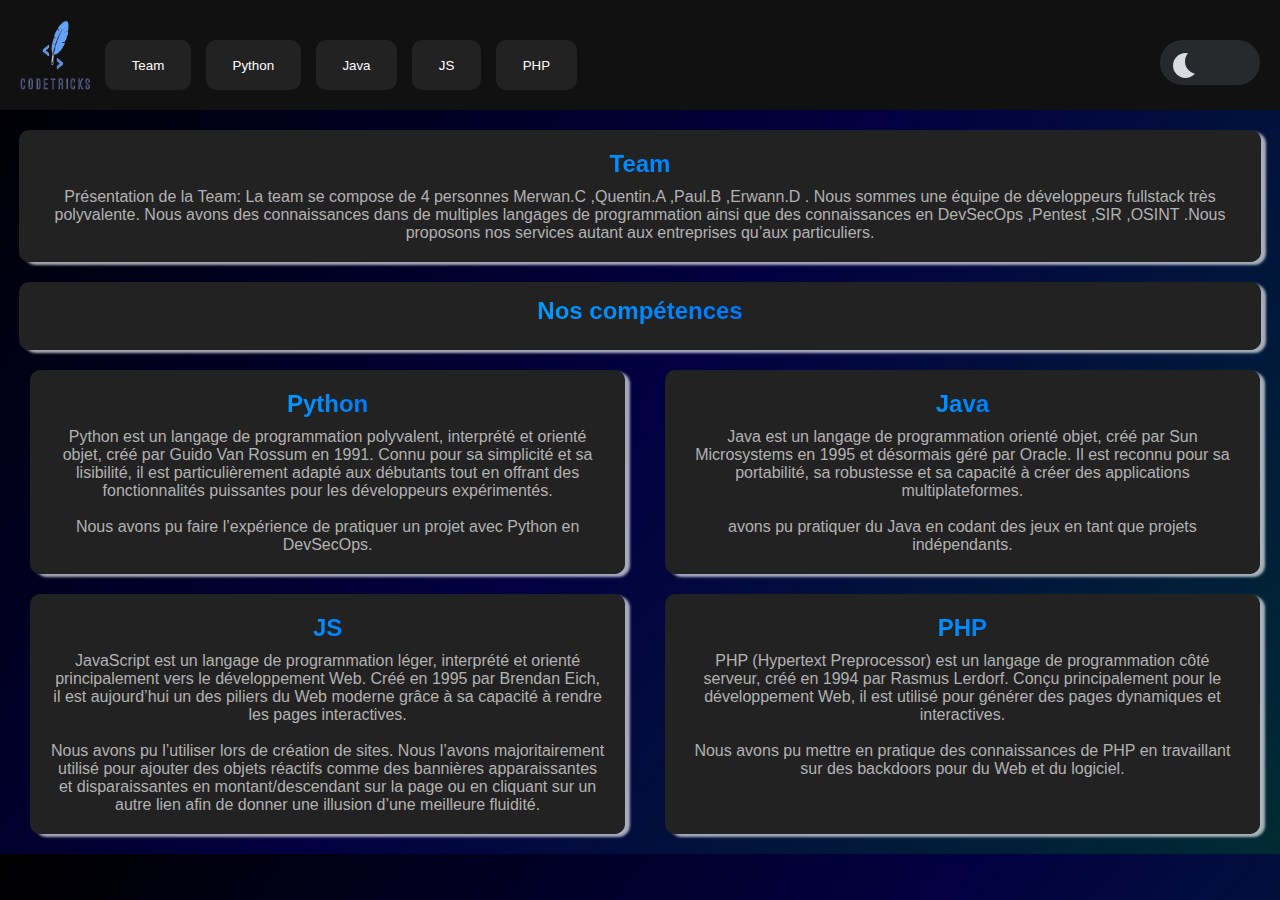
<file: index.html>
<!DOCTYPE html>
<html lang="fr">

<head>
  <meta charset="UTF-8">
  <link rel="stylesheet" type="text/css" href="Style/style.css">
  <script type="text/javascript" src="JS/dynamic.js" defer></script>
  <title>Webdev groupe 5</title>
  <link rel="shortcut icon" href="photos/logo1.png">
</head>

<body>
  <nav>
    <div class="nav">
      <img src="photos/logo2.png" alt="logo" style="width: 70px; height: 70px; margin-bottom: 20px;">
      <a class="nav-link" href="#team"><button class="button-nav" role="button" style="text-decoration: none; color: inherit;">Team</button></a>
      <a class="nav-link" href="#python"><button class="button-nav" role="button" style="text-decoration: none; color: inherit;">Python</button></a>
      <a class="nav-link" href="#java"><button class="button-nav" role="button" style="text-decoration: none; color: inherit;">Java</button></a>
      <a class="nav-link" href="#js"><button class="button-nav" role="button" style="text-decoration: none; color: inherit;">JS</button></a>
      <a class="nav-link" href="#php"><button class="button-nav" role="button" style="text-decoration: none; color: inherit;">PHP</button></a>
      <div class="nightmode-toggle">
          <label class="switch-label">
            <input type="checkbox" class="checkbox" id="lightmode" onchange="checklightmode()">
            <span class="slider"></span>
          </label>
      </div>
    </div>
  </nav>

  <div class="f-container">
    <a href="team/index.html" style="color: inherit;text-decoration: none;">
      <div class="container-Team">
        <h2 class="container" id="team">Team</h2>
        <p>Présentation de la Team: La team se compose de 4 personnes Merwan.C ,Quentin.A ,Paul.B ,Erwann.D . Nous sommes une équipe de développeurs fullstack très polyvalente. Nous avons des connaissances dans de multiples langages de programmation ainsi que des connaissances en DevSecOps ,Pentest ,SIR ,OSINT .Nous proposons nos services autant aux entreprises qu’aux particuliers.</p>
      </div>
    </a>
  </div>

<div class="f-container2"> 
      <div class="container-Team">
        <h2 class="container" id="team">Nos compétences</h2>
      </div>
    </a>
  </div>

  <div class="grosse-flex">
    <a href="languages/python/index.html" class="flex-container">
      <div class="container-Python">
        <h2 class="container" id="python">Python</h2>
        <p> Python est un langage de programmation polyvalent, interprété et orienté objet, créé par Guido Van Rossum en 1991. Connu pour sa simplicité et sa lisibilité, il est particulièrement adapté aux débutants tout en offrant des fonctionnalités puissantes pour les développeurs expérimentés.</p>
        <br>
        <p>Nous avons pu faire l’expérience de pratiquer un projet avec Python en DevSecOps.</p>
      </div>
    </a>
  
    <a href="languages/java/index.html" class="flex-container">
      <div class="container-Java">
        <h2 class="container" id="java">Java</h2>
        <p>Java est un langage de programmation orienté objet, créé par Sun Microsystems en 1995 et désormais géré par Oracle. Il est reconnu pour sa portabilité, sa robustesse et sa capacité à créer des applications multiplateformes.</p> 
        <br>
        <p>avons pu pratiquer du Java en codant des jeux en tant que projets indépendants.</p>
      </div>
    </a>

    <a href="languages/javascript/index.html" class="flex-container">
      <div class="container-JS">
        <h2 class="container" id="js">JS</h2>
        <p>JavaScript est un langage de programmation léger, interprété et orienté principalement vers le développement Web. Créé en 1995 par Brendan Eich, il est aujourd’hui un des piliers du Web moderne grâce à sa capacité à rendre les pages interactives. </p>
        <br>
        <p>Nous avons pu l’utiliser lors de création de sites. Nous l’avons majoritairement utilisé pour ajouter des objets réactifs comme des bannières apparaissantes et disparaissantes en montant/descendant sur la page ou en cliquant sur un autre lien afin de donner une illusion d’une meilleure fluidité.</p>
      </div>
    </a>

    

    <a href="languages/PHP/index.html" class="flex-container">
      <div class="container-PHP">
        <h2 class="container" id="php">PHP</h2>
        <p>PHP (Hypertext Preprocessor) est un langage de programmation côté serveur, créé en 1994 par Rasmus Lerdorf. Conçu principalement pour le développement Web, il est utilisé pour générer des pages dynamiques et interactives. </p>
        <br>
        <p>Nous avons pu mettre en pratique des connaissances de PHP en travaillant sur des backdoors pour du Web et du logiciel.</p>
      </div>
    </a>
  </div>

</body>
</html>
</file>
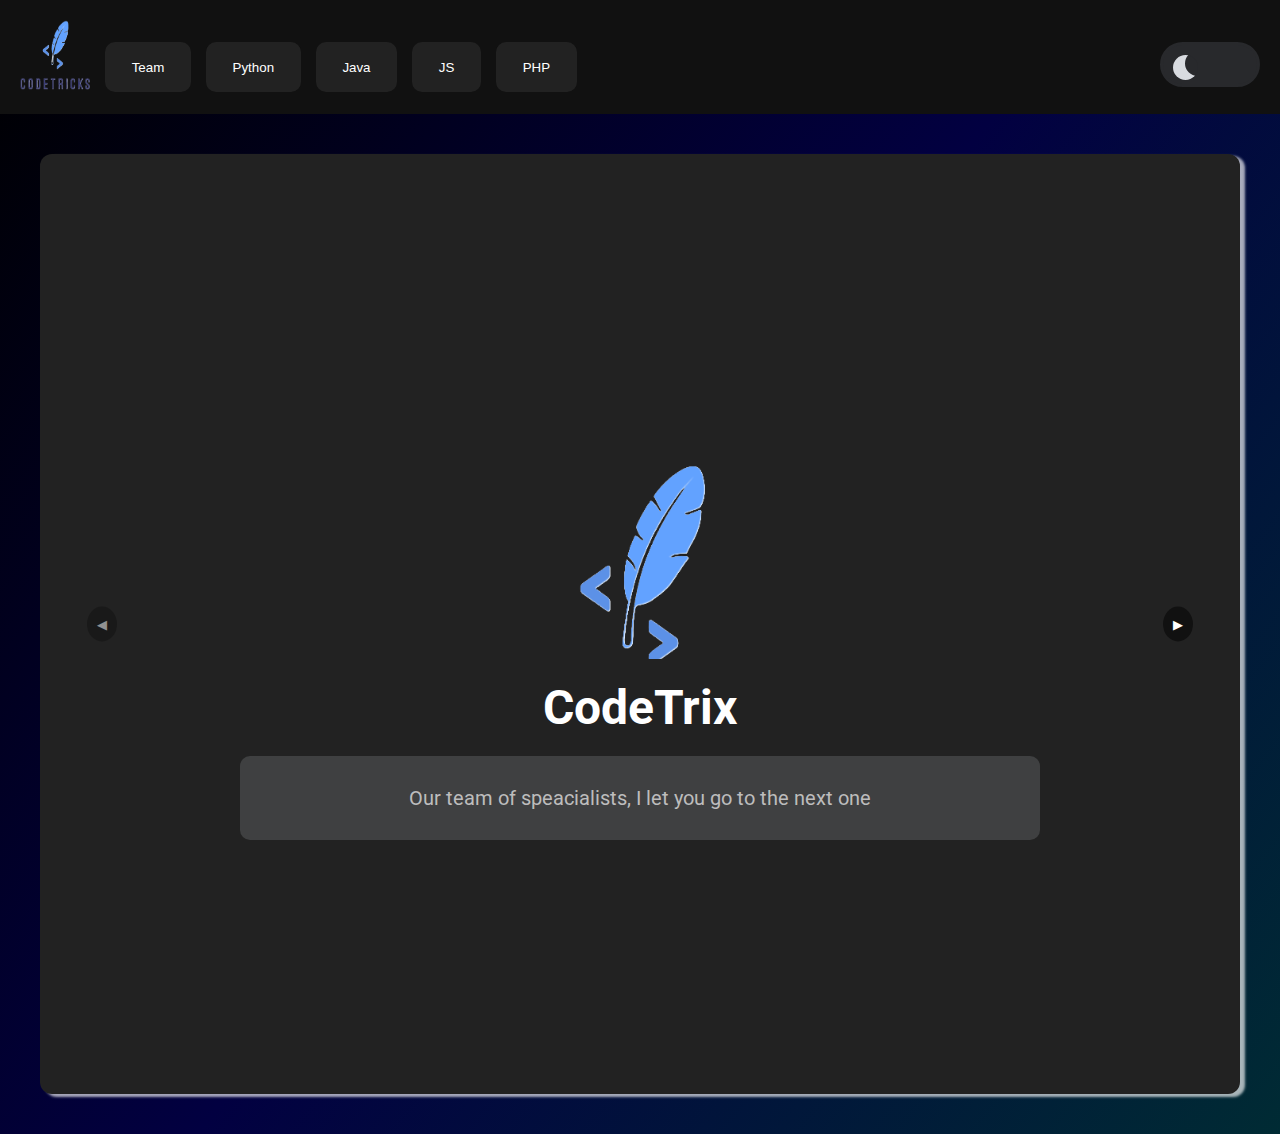
<file: team/index.html>
<!DOCTYPE html>
<html lang="fr">
<head>
  <meta charset="UTF-8">
  <link rel="stylesheet" type="text/css" href="../Style/style.css">
  <script type="text/javascript" src="../JS/dynamic.js" defer></script>   
  <title>Notre Team</title>
  <link rel="shortcut icon" href="../photos/logo1.png">
  <link href="https://fonts.googleapis.com/css2?family=Roboto:wght@400;500;700&display=swap" rel="stylesheet">
  <link rel="stylesheet" href="https://cdnjs.cloudflare.com/ajax/libs/font-awesome/6.0.0-beta3/css/all.min.css">
  <meta name="viewport" content="width=device-width, initial-scale=1.0">
</head>
<body>
  <nav>
    <div class="nav">
      <a class="nav-link" nav-link href="../index.html"><img src="../photos/logo2.png" alt="logo" style="width: 70px; height: 70px; margin-bottom: 20px;"></a>
      <a class="nav-link" href="../index.html"><button class="button-nav" role="button" style="text-decoration: none; color: inherit;">Team</button></a>
      <a class="nav-link" href="../index.html"><button class="button-nav" role="button" style="text-decoration: none; color: inherit;">Python</button></a>
      <a class="nav-link" href="../index.html"><button class="button-nav" role="button" style="text-decoration: none; color: inherit;">Java</button></a>
      <a class="nav-link" href="../index.html"><button class="button-nav" role="button" style="text-decoration: none; color: inherit;">JS</button></a>
      <a class="nav-link" href="../index.html"><button class="button-nav" role="button" style="text-decoration: none; color: inherit;">PHP</button></a>
      <div class="nightmode-toggle">
        <label class="switch-label">
          <input type="checkbox" class="checkbox" id="lightmode" onchange="checklightmode()">
          <span class="slider"></span>
        </label>
      </div>
    </div>
  </nav>

  <div class="mega-div">
  <div class="big-div">
    <div class="carousel">
      <button class="carousel-button left" id="prevBtn">◀</button>
      <div class="carousel-track" id="carouselTrack">
          <div class="carousel-item" alt="Slide 1">
            <div class="bd-mrwn">
            
              <div class="photo-container" style="border: none; overflow: visible;"><img src="../photos/logo1.png"></div>
              <div class="name">CodeTrix</div>
              <div class="bio">
              <p>Our team of speacialists, I let you go to the next one
              </p>
              </div>
              </div>
          </div>
          <div class="carousel-item" alt="Slide 2">
            <div class="bd-mrwn">
            
              <div class="photo-container"><img src="../photos/Ambqpic.jpg" alt=""></div>
                <div class="name">Quentin AMBROZIC</div>
                  <div class="bio">
                    <p>Je m’appelle Quentin, j’ai 18 ans et je suis originaire de Saint Cyr au Mont d’Or, dans la périphérie de l’agglomération lyonnaise.
                    J’ai commencé à m'intéresser à l’informatique il y à 3 ans quand j’ai choisi les composants et construit mon PC fixe seul pour noël 2021. J’ai pu acquérir des connaissances en hardware. Suite à ça je me suis intéressé à la partie software en 2022 j’ai commencé à apprendre des bases de python de manière autodidacte . 
                    J’ai pris connaissance de la cybersécurité cette même année lors d’une porte ouverte à Eurexpo pour avoir une idée de carrière vers laquelle je voudrais me diriger . Depuis je me suis inscrit et été admis à Guardia Cybersecurity School. Grâce à cette école j’ai pus accumulé des connaissances avec les différents intervenants.
                    Ceci est un petit apperçu de ce que j’ai pus apprendre au cours du Bachelor que j’ai passé dans cette école: 
                    J’ai pus obtenir des connaissances approfondies sur du DevSecOps ,pentest ,SIR ,OSINT...
                    </p>
                  </div>
                  <div class="buttons">
                    <a href="https://www.instagram.com//qntn.amb" class="button" target="_blank">
                      <i class="fab fa-instagram"></i> Instagram
                    </a>
                    <a href="https://www.linkedin.com/in/quentin-ambrozic-728301301/" class="button" target="_blank">
                      <i class="fab fa-linkedin"></i> linkedin
                    </a>
                  </div>
                </div>
              </div>
          <div class="carousel-item" alt="Slide 3">
            <div class="bd-mrwn">

              <div class="snowflakes">
                  <div class="snowflake" style="left: 10%; animation-duration: 10s; animation-delay: 0s;">❄️</div>
                  <div class="snowflake" style="left: 20%; animation-duration: 12s; animation-delay: -2s;">❄️</div>
                  <div class="snowflake" style="left: 30%; animation-duration: 14s; animation-delay: -4s;">❄️</div>
                  <div class="snowflake" style="left: 40%; animation-duration: 9s; animation-delay: -1s;">❄️</div>
                  <div class="snowflake" style="left: 50%; animation-duration: 15s; animation-delay: -3s;">❄️</div>
                  <div class="snowflake" style="left: 60%; animation-duration: 13s; animation-delay: -5s;">❄️</div>
                  <div class="snowflake" style="left: 70%; animation-duration: 11s; animation-delay: -6s;">❄️</div>
                  <div class="snowflake" style="left: 80%; animation-duration: 16s; animation-delay: -7s;">❄️</div>
                  <div class="snowflake" style="left: 90%; animation-duration: 17s; animation-delay: -8s;">❄️</div>
              </div>
          
              <div class="photo-container">
                  <img src="../photos/merwan.jpg" alt="ma photo">
              </div>
          
              <div class="name">
                  Merwan CHEHBI
              </div>
          
              <div class="bio">
                  <p>Je m’appelle Merwan, j’ai 18 ans et je suis originaire de Vienne, dans l'agglomération lyonnaise.
                      Passionné par l’informatique depuis de nombreuses années, je me suis intéressé il y a maintenant 2 ans à la cybersécurité.
                      Parmis mes compétences premières dans le domaine de la cybersécurité : </br>
                      -Niveau Intermédiaire en Cryptanalyse, stéganographie et en Pentest </br>
                      -Niveau Débutant en Web, Programmation , Forensic et SOC
                      </p>
              </div>
          
              <div class="buttons">
                  <a href="https://www.linkedin.com/in/mchehbi/" class="button" target="_blank">
                      <i class="fab fa-linkedin"></i> LinkedIn
                  </a>
                  <a href="https://github.com/mrwn111" class="button" target="_blank">
                      <i class="fab fa-github"></i> GitHub
                  </a>
                  <a href="votre-lien-vers-le-cv" class="button" target="_blank">
                      <i class="fas fa-file-alt"></i> Mon CV
                  </a>
              </div>
          
            </div>
          </div>
          <div class="carousel-item" alt="Slide 4">
            <div class="bd-mrwn">
            
              <div class="photo-container"><p style="color: blue;">🪶></p></div>
              <div class="name">Paul BURGNIARD</div>
              <div class="bio">
              <p>
                your bio
              </p>
              </div>
              <div class="buttons">
              <a href="https://www.instagram.com//qntn.amb" class="button" target="_blank">
                <i class="fab fa-instagram"></i> Instagram
              </a>
              <a href="https://www.linkedin.com/in/quentin-ambrozic-728301301/" class="button" target="_blank">
                <i class="fab fa-linkedin"></i> linkedin
              </a>
              </div>
              </div>
          </div>
          <div class="carousel-item" alt="Slide 5">
            <div class="bd-mrwn">
            
              <div class="numbers">
                <div class="line">
                  <div class="number" style="left: 10%;">1</div>
                  <div class="number" style="left: 20%;">0</div>
                  <div class="number" style="left: 30%;">1</div>
                  <div class="number" style="left: 40%;">0</div>
                  <div class="number" style="left: 50%;">1</div>
                  <div class="number" style="left: 60%;">0</div>
                  <div class="number" style="left: 70%;">1</div>
                  <div class="number" style="left: 80%;">0</div>
                  <div class="number" style="left: 90%;">1</div>
                </div>
                <div class="line">
                  <div class="number" style="left: 15%;">0</div>
                  <div class="number" style="left: 25%;">1</div>
                  <div class="number" style="left: 35%;">0</div>
                  <div class="number" style="left: 45%;">1</div>
                  <div class="number" style="left: 55%;">1</div>
                  <div class="number" style="left: 65%;">0</div>
                  <div class="number" style="left: 75%;">1</div>
                  <div class="number" style="left: 85%;">0</div>
                  <div class="number" style="left: 95%;">1</div>
                </div>
                <div class="line">
                  <div class="number" style="left: 10%;">1</div>
                  <div class="number" style="left: 20%;">0</div>
                  <div class="number" style="left: 30%;">1</div>
                  <div class="number" style="left: 40%;">0</div>
                  <div class="number" style="left: 50%;">1</div>
                  <div class="number" style="left: 60%;">0</div>
                  <div class="number" style="left: 70%;">1</div>
                  <div class="number" style="left: 80%;">0</div>
                  <div class="number" style="left: 90%;">1</div>
                </div>
                <div class="line">
                  <div class="number" style="left: 15%;">0</div>
                  <div class="number" style="left: 25%;">1</div>
                  <div class="number" style="left: 35%;">0</div>
                  <div class="number" style="left: 45%;">1</div>
                  <div class="number" style="left: 55%;">1</div>
                  <div class="number" style="left: 65%;">0</div>
                  <div class="number" style="left: 75%;">1</div>
                  <div class="number" style="left: 85%;">0</div>
                  <div class="number" style="left: 95%;">1</div>
                </div>
              </div>
                       
              
              <div class="photo-container"><p style="color: blue;">🪶></p></div>
              <div class="name">Erwann DUMAS</div>
              <div class="nickname">Shrekye</div>
              <div class="bio">
                <p>Je m’appelle Erwann, j’ai 18 ans. Je suis passionné par l’informatique, 
                  je me suis intéressé à la cybersécurité il y a 2 ans. J'ai pratiqué sur Root Me, TryHackMe et Hack The Box, 
                  et réalisé divers projets durant ma première année de Bachelor en cybersécurité à Guardia. 
                  Mon objectif est de faire carrière dans ce domaine et de contribuer à un monde plus sûr. 
                  J'ai suivi divers MOOC et formations, notamment sur OWASP. Voici mes compétences :  
                  <br>
                  -Niveau Intermédiaire en Cryptanalyse, Stéganographie et Pentest, Programmation, Web
                  <br>
                  -Niveau Débutant en Forensic et SOC
                </p>
              </div>
              <div class="buttons">
                <a href="www.linkedin.com/in/erwann-dumas-96643132b" class="button" target="_blank">
                  <i class="fab fa-linkedin"></i> LinkedIn
              </a>
              <a href="https://github.com/erwann-dms" class="button" target="_blank">
                  <i class="fab fa-github"></i> GitHub
              </a>
              </div>
            </div>
          </div>
        </div>
        <button class="carousel-button right" id="nextBtn">▶</button>
      </div>
    </div>
  </div>
  </div>
</div>
</body>
</html>
</file>
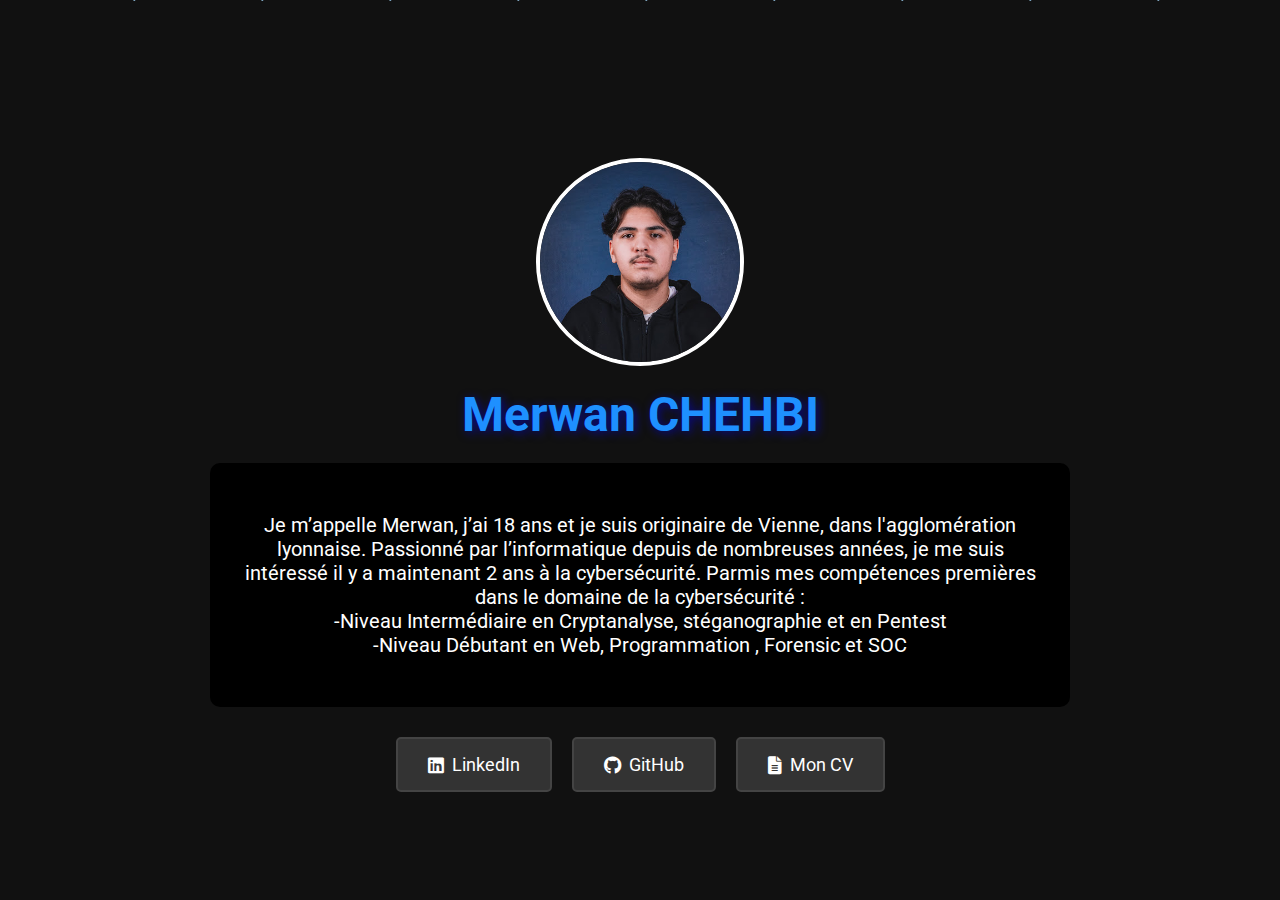
<file: team/merwan/index.html>
<!DOCTY<!DOCTYPE html>
<html lang="fr">
<head>
    <meta charset="UTF-8">
    <meta name="viewport" content="width=device-width, initial-scale=1.0">
    <title>Page de Merwan CHEHBI</title>
    <link href="https://fonts.googleapis.com/css2?family=Roboto:wght@400;500;700&display=swap" rel="stylesheet">
    <link rel="stylesheet" href="https://cdnjs.cloudflare.com/ajax/libs/font-awesome/6.0.0-beta3/css/all.min.css">
    <style>
        body {
            font-family: 'Roboto', sans-serif;
            margin: 0;
            padding: 0;
            background-color: #111;
            color: white;
            display: flex;
            flex-direction: column;
            align-items: center;
            justify-content: center;
            height: 100vh;
            text-align: center;
            overflow: hidden;
            position: relative;
        }

        .snowflakes {
            position: absolute;
            top: 0;
            left: 0;
            width: 100%;
            height: 100%;
            pointer-events: none;
            z-index: -1;
        }

        .snowflake {
            position: absolute;
            top: -10px;
            color: white;
            font-size: 10px;
            user-select: none;
            animation: snow 10s linear infinite;
        }

        @keyframes snow {
            to {
                transform: translateY(100vh);
            }
        }

        .snowflakes .snowflake:nth-child(odd) {
            animation-duration: 12s;
            animation-delay: -5s;
        }
        
        .snowflakes .snowflake:nth-child(even) {
            animation-duration: 15s;
            animation-delay: -3s;
        }


        .photo-container {
            margin-top: 50px;
            width: 200px;
            height: 200px;
            border-radius: 50%;
            overflow: hidden;
            border: 4px solid #fff;
        }

        .photo-container img {
            width: 100%;
            height: 100%;
            object-fit: cover;
        }

        .name {
            font-size: 48px;
            font-weight: bold;
            color: #1E90FF;
            margin-top: 20px;
            text-shadow: 2px 2px 10px rgba(0, 0, 255, 0.5);
        }

        .bio {
            margin-top: 20px;
            font-size: 20px;
            color: white;
            background-color: black;
            padding: 30px;
            width: 80%;
            max-width: 800px;
            border-radius: 10px;
        }

        .buttons {
            display: flex;
            justify-content: center;
            margin-top: 30px;
        }

        .button {
            background-color: #333;
            color: white;
            border: 2px solid #444;
            border-radius: 5px;
            padding: 15px 30px;
            margin: 0 10px;
            text-decoration: none;
            display: flex;
            align-items: center;
            justify-content: center;
            font-size: 18px;
            transition: background-color 0.3s;
        }

        .button:hover {
            background-color: #444;
        }

        .button i {
            margin-right: 8px;
        }

    </style>
</head>
<body>

    <div class="snowflakes">
        <div class="snowflake" style="left: 10%; animation-duration: 10s; animation-delay: 0s;">❄️</div>
        <div class="snowflake" style="left: 20%; animation-duration: 12s; animation-delay: -2s;">❄️</div>
        <div class="snowflake" style="left: 30%; animation-duration: 14s; animation-delay: -4s;">❄️</div>
        <div class="snowflake" style="left: 40%; animation-duration: 9s; animation-delay: -1s;">❄️</div>
        <div class="snowflake" style="left: 50%; animation-duration: 15s; animation-delay: -3s;">❄️</div>
        <div class="snowflake" style="left: 60%; animation-duration: 13s; animation-delay: -5s;">❄️</div>
        <div class="snowflake" style="left: 70%; animation-duration: 11s; animation-delay: -6s;">❄️</div>
        <div class="snowflake" style="left: 80%; animation-duration: 16s; animation-delay: -7s;">❄️</div>
        <div class="snowflake" style="left: 90%; animation-duration: 17s; animation-delay: -8s;">❄️</div>
    </div>

    <div class="photo-container">
        <img src="../../photos/merwan.jpg" alt="ma photo">
    </div>

    <div class="name">
        Merwan CHEHBI
    </div>

    <div class="bio">
        <p>Je m’appelle Merwan, j’ai 18 ans et je suis originaire de Vienne, dans l'agglomération lyonnaise.
            Passionné par l’informatique depuis de nombreuses années, je me suis intéressé il y a maintenant 2 ans à la cybersécurité.
            Parmis mes compétences premières dans le domaine de la cybersécurité : </br>
            -Niveau Intermédiaire en Cryptanalyse, stéganographie et en Pentest </br>
            -Niveau Débutant en Web, Programmation , Forensic et SOC
            </p>
    </div>

    <div class="buttons">
        <a href="https://www.linkedin.com/in/mchehbi/" class="button" target="_blank">
            <i class="fab fa-linkedin"></i> LinkedIn
        </a>
        <a href="https://github.com/mrwn111" class="button" target="_blank">
            <i class="fab fa-github"></i> GitHub
        </a>
        <a href="votre-lien-vers-le-cv" class="button" target="_blank">
            <i class="fas fa-file-alt"></i> Mon CV
        </a>
    </div>

</body>
</html>
</file>
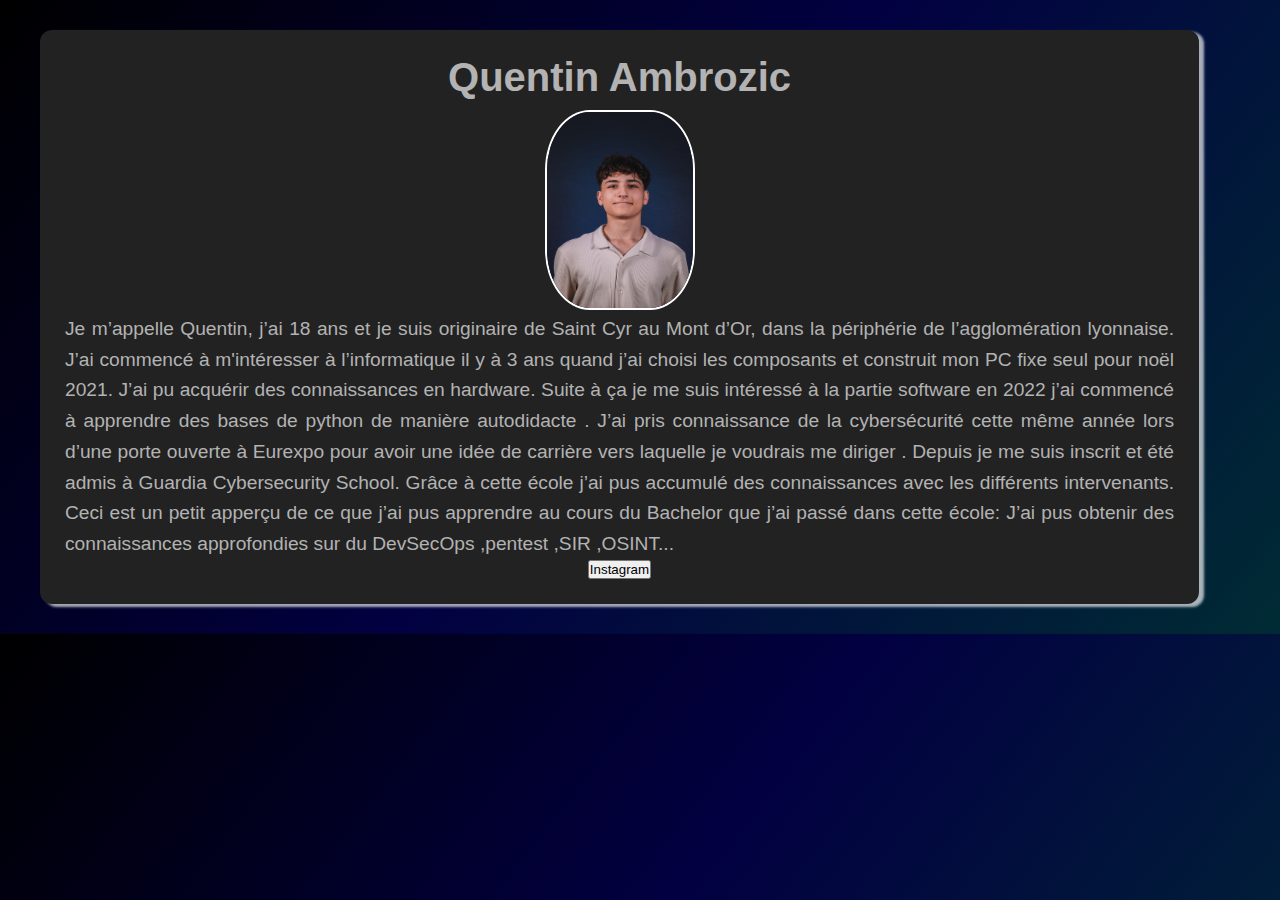
<file: team/quentin/index.html>
<!DOCTYPE html>
<html lang="fr">
<head>
  <meta charset="UTF-8">
  <link rel="stylesheet" type="text/css" href="../../Style/style.css">
  <script type="text/javascript" src="/JS/dynamic.js" defer></script>   
  <title>Quentin</title>
  <link rel="shortcut icon" href="/photos/logo1.png">
</head>
<body class="main">
  <div  class="container-q">
    <h1 class="titre-quentin">Quentin Ambrozic</h1>
    <div><img src="../../photos/Ambqpic.jpg" alt="" class="Guardiaphoto-q"></div>
    <p class="p">Je m’appelle Quentin, j’ai 18 ans et je suis originaire de Saint Cyr au Mont d’Or, dans la périphérie de l’agglomération lyonnaise.
        J’ai commencé à m'intéresser à l’informatique il y à 3 ans quand j’ai choisi les composants et construit mon PC fixe seul pour noël 2021. J’ai pu acquérir des connaissances en hardware. Suite à ça je me suis intéressé à la partie software en 2022 j’ai commencé à apprendre des bases de python de manière autodidacte . 
        J’ai pris connaissance de la cybersécurité cette même année lors d’une porte ouverte à Eurexpo pour avoir une idée de carrière vers laquelle je voudrais me diriger . Depuis je me suis inscrit et été admis à Guardia Cybersecurity School. Grâce à cette école j’ai pus accumulé des connaissances avec les différents intervenants.
        Ceci est un petit apperçu de ce que j’ai pus apprendre au cours du Bachelor que j’ai passé dans cette école: 
        J’ai pus obtenir des connaissances approfondies sur du DevSecOps ,pentest ,SIR ,OSINT...
    </p>
 <a url="https://www.instagram.com//qntn.amb"></a><button class="button-86" role="button">Instagram</button></a>

</div>
</body>
</html>
</file>
<file: Style/style.css>
:root {
  --background-button: #222;
  --background-main: #111;
  --nav-link-color: white;
  --text-color: rgba(255, 255, 255, 0.658);
  --highlight-gradient: linear-gradient(4deg, #00ffd5, #002bff, #00ffd5);
  --header2-gradient: linear-gradient(to right, #00eeff, #0026ff);
  --background-pic: url('../photos/background.png');
  --background-gradient: linear-gradient(128deg, #000000 0%, #020041 50%, #002B34 100%);
  --bio-background: #3f4041;
  --text-color-bio: white;
}

.light-toggle{
  --background-button: #c2c4c6;
  --background-main: #eaeef2;
  --text-color: #0b0c0c;
  --nav-link-color: #0b0c0c;
  --highlight-gradient: linear-gradient(4deg, #00ffd5, #002bff, #00ffd5);
  --header2-gradient: linear-gradient(to right, #00eeff, #0026ff);
  --background-pic: url('../photos/background..png');
  --background-gradient: linear-gradient(128deg, #ffffff 0%, #aceeff 100%, #93edff 100%);
  --bio-background: #9fa0a1;
  --text-color-bio: white;
}

html{
  scroll-behavior: smooth;
}

body {
  font-family: Arial, sans-serif;
  background-color: var(--background-main);
  background: var(--background-gradient);
  background-size:contain;
  background-position: center;
  color: var(--text-color);
}

h2 {
  background-image: var(--header2-gradient);
  -webkit-background-clip: text;
  background-clip: text;
  -webkit-text-fill-color: transparent;
  margin-bottom: 10px;
}

p {
  color: var(--text-color);
}

* {
  box-sizing: border-box;
  margin: 0;
  padding: 0;
}

.nav {
  background-color: var(--background-main);
  display: flex;
  flex-flow: row wrap;
  gap: 5px;
  align-items: center;
  padding: 20px;
  padding-bottom: 0px;
  margin-bottom: 20px;
}

nav.scrolled {
  display: flex;
  flex-flow: row wrap;
  gap: 5px;
  align-items: center;
  margin-top: 5px;
  margin-bottom: 5px;
  margin-left: 20px;
  margin-right: 20px;
  box-shadow: 0px 2px 4px var(--text-color);
  position: sticky;
}

.button-nav {
  padding: 0.6em 2em;
  width: fit-content;
  height: 50px;
  border: none;
  outline: none;
  color: var(--text-color);
  background: var(--background-main);
  cursor: pointer;
  position: relative;
  z-index: 0;
  border-radius: 10px;
  margin-left: 10px;
}

.button-nav:before {
  content: "";
  position: absolute;
  background: var(--highlight-gradient);
  top: -2px;
  left: -2px;
  background-size: 400%;
  z-index: -1;
  filter: blur(5px);
  width: calc(100% + 4px);
  height: calc(100% + 4px);
  animation: glowing-button-85 20s linear infinite, gradient-move 10s linear infinite;
  transition: opacity 0.3s ease-in-out;
  border-radius: 10px;
  opacity: 0;
}

.button-nav:hover:before {
  opacity: 1;
}

.button-nav:active {
  color: var(--background-main);
}

.button-nav:after {
  z-index: -1;
  content: "";
  position: absolute;
  width: 100%;
  height: 100%;
  background: var(--background-button);
  left: 0;
  top: 0;
  border-radius: 10px;
}

.nav-link {
  color: var(--text-color);
  text-decoration: none;
}

.nav-link:hover {
  color: var(--text-color);
  text-decoration: none;
}

.grosse-flex {
  display: flex;
  flex-wrap: wrap;
  justify-content: space-between;
  padding: 20px;
  gap: 20px;
}

/*
.flex-container {
  width: 48%;
  background-color: var(--background-button);
  border-radius: 12px;
  box-shadow: 0 4px 8px rgba(0, 0, 0, 0.1);
  overflow: hidden;
  padding: 20px;
  text-align: center;
  text-decoration: none;
  color: inherit;
}
*/

.flex-container {
  padding: 20px;
  width: 48%;
  border: none;
  outline: none;
  color: var(--text-color);
  background-image: var(--background-button); /*modifier ici avec une image pour avoir un background derierre nos containers*/
  background-size: cover;
  background-position: center;
  background-repeat:no-repeat;
  cursor: pointer;
  position: relative;
  z-index: 0;
  border-radius: 12px;
  margin-left: 10px;
  text-align: center;
  text-decoration: none;
  color: inherit;
  box-shadow: 5px 2.5px 2.5px var(--text-color);
}

.flex-container:before {
  content: "";
  position: absolute;
  background: var(--highlight-gradient);
  top: -2px;
  left: -2px;
  background-size: 400%;
  z-index: -1;
  filter: blur(5px);
  width: calc(100% + 4px);
  height: calc(100% + 4px);
  animation: glowing-button-85 20s linear infinite, gradient-move 10s linear infinite;
  transition: opacity 0.3s ease-in-out;
  border-radius: 10px;
  opacity: 0;
}

.flex-container:hover:before {
  opacity: 1;
}

.flex-container:active {
  color: var(--background-main);
}

.flex-container:after {
  z-index: -1;
  content: "";
  position: absolute;
  width: 100%;
  height: 100%;
  background: var(--background-button);
  background-size: cover;
  background-position: center;
  background-repeat:no-repeat;
  left: 0;
  top: 0;
  border-radius: 10px;
}

/* .f-container {
  width: 100%;
  background-color: var(--background-button);
  border-radius: 12px;
  box-shadow: 0 4px 8px rgba(0, 0, 0, 0.1);
  overflow: hidden;
  padding: 20px;
  text-align: center;
  gap: 40px;
  text-decoration: none;
  color: inherit;
} */

.f-container {
  padding: 20px;
  width: 97%;
  border: none;
  outline: none;
  color: var(--text-color);
  background: var(--background-button); /*modifier ici avec une image pour avoir un background derierre nos containers*/
  cursor: pointer;
  position: relative;
  z-index: 0;
  border-radius: 12px;
  margin: auto;
  text-align: center;
  text-decoration: none;
  color: inherit;
  box-shadow: 5px 2.5px 2.5px var(--text-color);

}

.f-container:before {
  content: "";
  position: absolute;
  background: var(--highlight-gradient);
  top: -2px;
  left: -2px;
  background-size: 400%;
  z-index: -1;
  filter: blur(5px);
  width: calc(100% + 4px);
  height: calc(100% + 4px);
  animation: glowing-button-85 20s linear infinite, gradient-move 10s linear infinite;
  transition: opacity 0.3s ease-in-out;
  border-radius: 10px;
  opacity: 0;
}

.f-container:hover:before {
  opacity: 1;
}

.f-container:active {
  color: var(--background-main);
}

.f-container:after {
  z-index: -1;
  content: "";
  position: absolute;
  width: 100%;
  height: 100%;
  background: var(--background-button);
  left: 0;
  top: 0;
  border-radius: 10px;
}

.f-container2 {
  padding: 15px;
  width: 97%;
  border: none;
  outline: none;
  color: var(--text-color);
  background: var(--background-button); /*modifier ici avec une image pour avoir un background derierre nos containers*/
  position: relative;
  z-index: 0;
  border-radius: 12px;
  margin: auto;
  text-align: center;
  text-decoration: none;
  color: inherit;
  box-shadow: 5px 2.5px 2.5px var(--text-color);
  margin-top: 20px;
}

.f-container2:before {
  content: "";
  position: absolute;
  background: var(--highlight-gradient);
  top: -2px;
  left: -2px;
  background-size: 400%;
  z-index: -1;
  filter: blur(5px);
  width: calc(100% + 4px);
  height: calc(100% + 4px);
  animation: glowing-button-85 20s linear infinite, gradient-move 10s linear infinite;
  transition: opacity 0.3s ease-in-out;
  border-radius: 10px;
  opacity: 0;
}

.f-container2:hover:before {
  opacity: 1;
}

.f-container2:active {
  color: var(--background-main);
}

.f-container2:after {
  z-index: -1;
  content: "";
  position: absolute;
  width: 100%;
  height: 100%;
  background: var(--background-button);
  left: 0;
  top: 0;
  border-radius: 10px;
}

@media (max-width: 768px) {
  .flex-container {
      width: 98%;
  }
}

@media (max-width: 768px) {
  .flex-container2 {
      width: 98%;
  }
}

@keyframes glowing-button-85 {
  0% {
      background-position: 0 0;
  }
  50% {
      background-position: 400% 0;
  }
  100% {
      background-position: 0 0;
  }
}

@keyframes gradient-move {
  0% {
      background-position: 100% 100%;
  }
  100% {
      background-position: 0 0;
    }
  }

  .button-nav:active{
    color: #000
  }
  
  .button-nav:active:after{
    background: transparent;
  }

  .button-nav:hover:before{
    opacity: 1;
  }

  .button-nav:after {
    z-index: -1;
    content: "";
    position: absolute;
    width: 100%;
    height: 100%;
    left: 0;
    top: 0;
    border-radius: 10px;
  }

  .nightmode-toggle {
    margin-left: auto;
    position: relative;
    width: 100px;
    height: 50px;
    --light: #d8dbe0;
    --dark: #28292c;
    --link: rgb(27, 129, 112);
    --link-hover: rgb(24, 94, 82);
  }
  
  .switch-label {
    position: absolute;
    width: 100%;
    height: 90%;
    background-color: var(--dark);
    border-radius: 25px;
    cursor: pointer;
    border: 3px solid var(--dark);
  }
  
  .checkbox {
    position: absolute;
    display: none;
  }
  
  .slider {
    position: absolute;
    width: 100%;
    height: 100%;
    border-radius: 25px;
    -webkit-transition: 0.3s;
    transition: 0.3s;
  }
  
  .checkbox:checked ~ .slider {
    background-color: var(--light);
  }
  
  .slider::before {
    content: "";
    position: absolute;
    top: 10px;
    left: 10px;
    width: 25px;
    height: 25px;
    border-radius: 50%;
    -webkit-box-shadow: inset 12px -4px 0px 0px var(--light);
    box-shadow: inset 12px -4px 0px 0px var(--light);
    background-color: var(--dark);
    -webkit-transition: 0.3s;
    transition: 0.3s;
  }
  
  .checkbox:checked ~ .slider::before {
    -webkit-transform: translateX(50px);
    -ms-transform: translateX(50px);
    transform: translateX(50px);
    background-color: var(--dark);
    -webkit-box-shadow: none;
    box-shadow: none;
  }

  .nav-link {
    color: var(--nav-link-color);
    text-decoration: none;
  }
  
  .nav-link:hover {
    color: var(--nav-link-color);
    text-decoration: none;
  }

  .container-Team {
    justify-content: space-around;
  }

  .container-Python {
    justify-content: space-around;
  }

  .container-Java {
    justify-content: space-around;
  }

  .container-JS {
    justify-content: space-around;
  }

  .container-C\# {
    justify-content: space-around;
  }

  .container-PHP {
    justify-content: space-around;
  }

  .container-C\+\+ {
    justify-content: space-around;
  }

  .big-div {
    width: auto;
    height: auto;
    background-color: var(--background-button);
    border-radius: 12px;
    overflow: hidden;
    padding: 20px;
    text-align: center;
    gap: 40px;
    text-decoration: none;
    color: inherit;
    box-shadow: 5px 2.5px 2.5px var(--text-color);
    align-self: center;
    position: relative;
    margin-top: 40px;
    margin-bottom: 40px;
    margin-left: 40px;
    margin-right: 40px;
  }

  .carousel {
    position: relative;
    width: 97%;
    max-width: 97%;
    height: auto;
    overflow: hidden;
    border-radius: 8px;
    margin: 0 auto;
}

.carousel-track {
    display: flex;
    transition: transform 0.5s ease-in-out;
    height: auto;
}

.carousel-item {
  min-width: 100%;
  flex: 0 0 100%;
}


.carousel-item img {
    width: 100%;
    height: auto;
    border-radius: 8px;
    object-fit: cover;
}

.carousel-button {
    position: absolute;
    top: 50%;
    transform: translateY(-50%);
    background-color: rgba(0, 0, 0, 0.5);
    color: white;
    border: none;
    padding: 10px;
    cursor: pointer;
    border-radius: 50%;
    z-index: 1000;
}

.carousel-button.left {
    left: 10px;
}

.carousel-button.right {
    right: 10px;
}

.carousel-button:disabled {
    opacity: 0.5;
    cursor: not-allowed;
}

.main{
  background-color:var(--background-main);
  color:var(--text-color);
  font-family: Arial, sans-serif;
  margin: 0;
  padding: 30px;
}

.container-q{
  padding: 25px;
  width: 95%;
  border: none;
  outline: none;
  color: var(--text-color);
  background: var(--background-button);
  cursor: pointer;
  position: relative;
  z-index: 0;
  border-radius: 12px;
  margin-left: 10px;
  text-align: center;
  text-decoration: none;
  color: inherit;
  box-shadow: 5px 2.5px 2.5px var(--text-color);
}

.Guardiaphoto-q{
  width: 150px;
  height: 200px;
  position: relative;
  top: 0px;
  left: 0px;
  border-radius: 30%; 
  border: 2px solid white;
}

.titre-quentin{
  font-size: 2.5rem;
  text-align: center;
  margin-bottom: 10px;
}
.p{
  font-size: 1.2rem;  
  line-height: 1.6;
  text-align: justify;
  background-color: var(--background-button);
} 

.bd-mrwn {
  font-family: 'Roboto', sans-serif;
  margin: 0;
  padding: 0;
  background-color: var(--background-gradient);
  color: white;
  display: flex;
  flex-direction: column;
  align-items: center;
  justify-content: center;
  height: 100vh;
  text-align: center;
  overflow: hidden;
  position: relative;
}

.snowflakes {
  position: absolute;
  top: 0;
  left: 0;
  width: 100%;
  height: 100%;
  pointer-events: none;
  z-index: -1;
}

.snowflake {
  position: absolute;
  top: -10px;
  color: white;
  font-size: 10px;
  user-select: none;
  animation: snow 10s linear infinite;
}

@keyframes snow {
  to {
      transform: translateY(100vh);
  }
}

.snowflakes .snowflake:nth-child(odd) {
  animation-duration: 12s;
  animation-delay: -5s;
}

.snowflakes .snowflake:nth-child(even) {
  animation-duration: 15s;
  animation-delay: -3s;
}


.photo-container {
  margin-top: 50px;
  width: 200px;
  height: 200px;
  border-radius: 50%;
  overflow: hidden;
  border: 4px solid #fff;
}

.photo-container img {
  width: 100%;
  height: 100%;
  object-fit: cover;
}

.name {
  font-size: 48px;
  font-weight: bold;
  color: var(--header2-gradient);
  margin-top: 20px;
  text-shadow: var(--header2-gradient)
}

.nickname {
  font-size: 24px;
  font-weight: bold;
  color: var(--header2-gradient);
  margin-top: 10px;
  text-shadow: var(--header2-gradient);
}

.bio {
  margin-top: 20px;
  font-size: 20px;
  color: var(--text-color-bio);
  background-color: var(--bio-background);
  padding: 30px;
  width: 80%;
  max-width: 800px;
  border-radius: 10px;
}

.buttons {
  display: flex;
  justify-content: center;
  margin-top: 30px;
}

.button {
  background-color: #333;
  color: white;
  border: 2px solid #444;
  border-radius: 5px;
  padding: 15px 30px;
  margin: 0 10px;
  text-decoration: none;
  display: flex;
  align-items: center;
  justify-content: center;
  font-size: 18px;
  transition: background-color 0.3s;
}

.button:hover {
  background-color: #444;
}

.button i {
  margin-right: 8px;
}

.numbers {
  position: absolute;
  top: 0;
  left: 0;
  width: 100%;
  height: 100%;
  pointer-events: none;
  z-index: -1;
  font-family: 'Courier New', monospace;
  color: #ff0000;
  font-size: 18px;
  white-space: nowrap;
}

.number {
  position: absolute;
  top: -10px;
  color: #ff0000;
  font-size: 20px;
  user-select: none;
  animation: snow 10s linear infinite;
}

@keyframes snow {
  to {
    transform: translateY(100vh);
  }
}

.numbers .number:nth-child(odd) {
  animation-duration: 12s;
  animation-delay: -5s;
}

.numbers .number:nth-child(even) {
  animation-duration: 15s;
  animation-delay: -3s;
}
</file>
